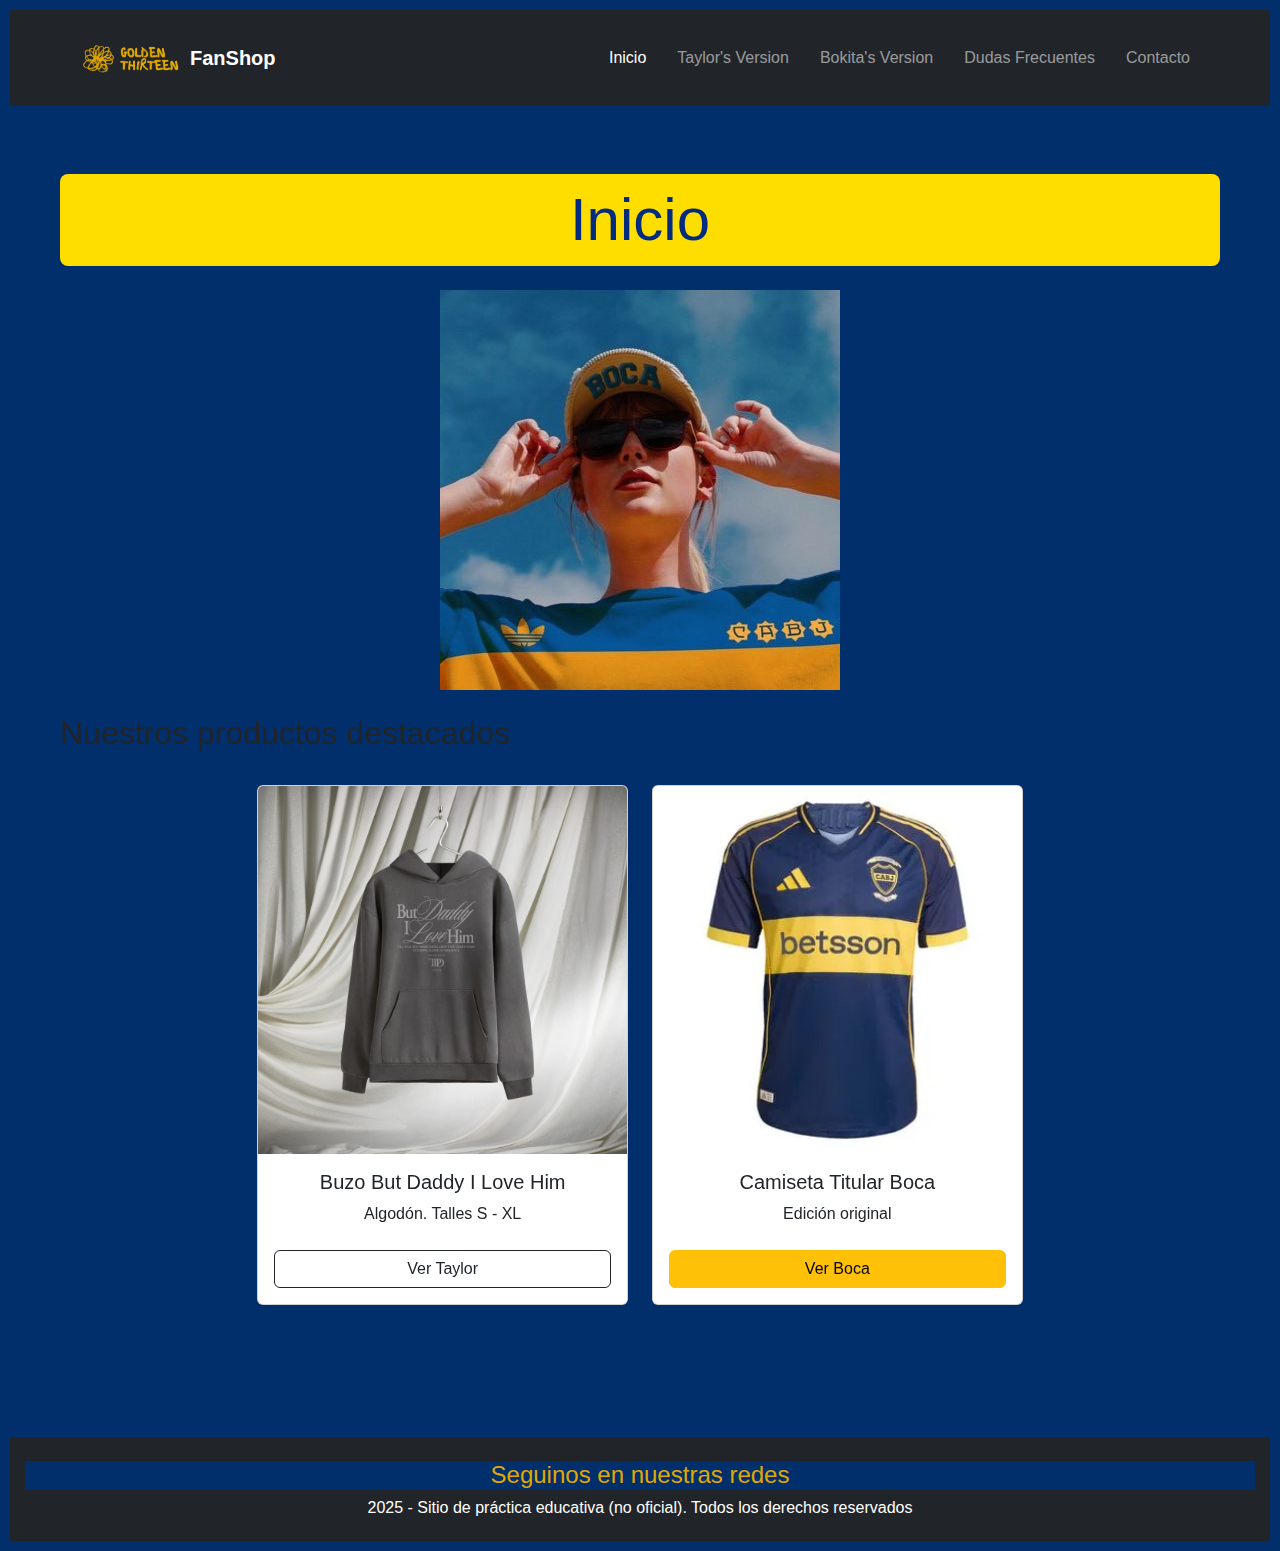
<file: index.html>
<!DOCTYPE html>
<html lang="es">
<head>
  <meta charset="UTF-8"/>
  <meta name="viewport" content="width=device-width, initial-scale=1"/>
  <title>FanShop — Taylor & Boca</title>
  <meta name="description" content="FanShop con productos inspirados en Taylor Swift y Boca Juniors. Envíos a todo el país.">
  <link rel="canonical" href="https://tusitio-ejemplo.com/">

  <meta property="og:title" content="FanShop — Taylor & Boca">
  <meta property="og:description" content="Buzos, remeras y accesorios.">
  <meta property="og:type" content="website">
  <meta property="og:image" content="imagenes/og-cover.jpg">

  <link href="https://cdn.jsdelivr.net/npm/bootstrap@5.3.2/dist/css/bootstrap.min.css" rel="stylesheet"/>
  <link href="https://unpkg.com/aos@2.3.4/dist/aos.css" rel="stylesheet"/>
  <link rel="stylesheet" href="style.css"/>
</head>
<body id="inicio">
  <header class="bg-dark text-white p-3">
    <div class="container">
      <nav class="navbar navbar-expand-lg navbar-dark">
        <a class="navbar-brand d-flex align-items-center gap-2" href="index.html">
          <img src="imagenes/logo.png" alt="Logo del sitio" class="logo"/>
          <span class="fw-bold">FanShop</span>
        </a>
        <button class="navbar-toggler" type="button" data-bs-toggle="collapse" data-bs-target="#menu" aria-controls="menu" aria-expanded="false" aria-label="Abrir menú">
          <span class="navbar-toggler-icon"></span>
        </button>
        <div class="collapse navbar-collapse" id="menu">
          <ul class="navbar-nav ms-auto">
            <li class="nav-item"><a class="nav-link active" aria-current="page" href="index.html">Inicio</a></li>
            <li class="nav-item"><a class="nav-link" href="pages/taylorsversion.html">Taylor's Version</a></li>
            <li class="nav-item"><a class="nav-link" href="pages/bokitasversion.html">Bokita's Version</a></li>
            <li class="nav-item"><a class="nav-link" href="pages/dudas-frecuentes.html">Dudas Frecuentes</a></li>
            <li class="nav-item"><a class="nav-link" href="pages/contacto.html">Contacto</a></li>
          </ul>
        </div>
      </nav>
    </div>
  </header>

  <main class="container my-5">
    <h1 class="titulo text-center">Inicio</h1>

    <section class="text-center my-4 galeria" data-aos="fade-up">
      <img src="imagenes/taylor-bostera.jpg" alt="Taylor Swift con camiseta de Boca Juniors" class="img-fluid"/>
    </section>

    <section aria-labelledby="destacados-title" data-aos="fade-up" data-aos-delay="150">
      <h2 id="destacados-title" class="mt-4">Nuestros productos destacados</h2>
      
      <div class="row g-4 mt-2 justify-content-center">
  <article class="col-12 col-sm-6 col-lg-4">
    <div class="card h-100 text-center">
      <img src="imagenes/Buzo-butdaddy.webp" class="card-img-top" alt="Buzo TTPD">
      <div class="card-body d-flex flex-column">
        <h3 class="h5">Buzo But Daddy I Love Him</h3>
        <p class="mb-4">Algodón. Talles S - XL</p>
        <a href="pages/taylorsversion.html" class="btn btn-outline-dark mt-auto">Ver Taylor</a>
      </div>
    </div>
  </article>

  <article class="col-12 col-sm-6 col-lg-4">
    <div class="card h-100 text-center">
      <img src="imagenes/camiseta-2526.webp" class="card-img-top" alt="Camiseta Titular Boca">
      <div class="card-body d-flex flex-column">
        <h3 class="h5">Camiseta Titular Boca</h3>
        <p class="mb-4">Edición original</p>
        <a href="pages/bokitasversion.html" class="btn btn-warning mt-auto">Ver Boca</a>
      </div>
    </div>
  </article>
</div>

    </section>
  </main>

  <footer class="bg-dark text-white text-center py-4">
    <h4 class="mb-2">Seguinos en nuestras redes</h4>
    <h6 class="m-0">2025 - Sitio de práctica educativa (no oficial). Todos los derechos reservados</h6>
  </footer>

  <script src="https://cdn.jsdelivr.net/npm/bootstrap@5.3.2/dist/js/bootstrap.bundle.min.js"></script>
  <script src="https://unpkg.com/aos@2.3.4/dist/aos.js"></script>
  <script>AOS.init({ once:true, duration:800, easing:'ease-out' });</script>
</body>
</html>
</file>
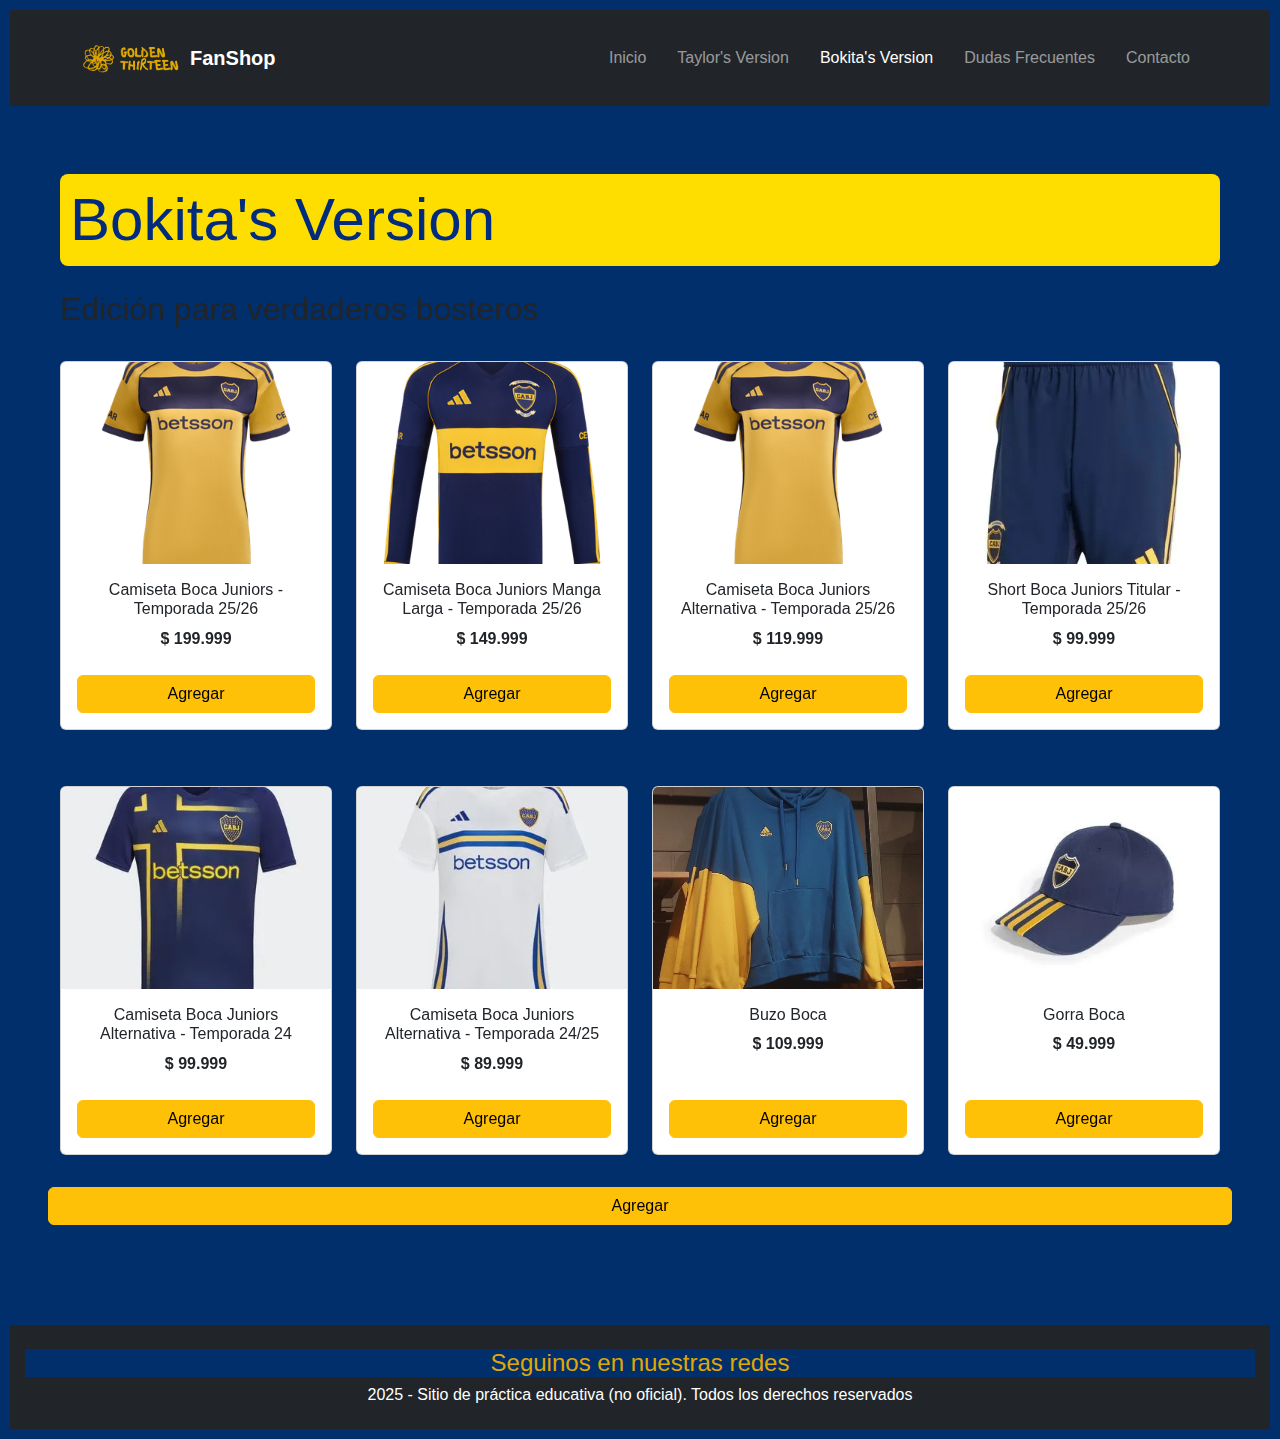
<file: pages/bokitasversion.html>
<!DOCTYPE html>
<html lang="es">
<head>
  <meta charset="UTF-8"/>
  <meta name="viewport" content="width=device-width, initial-scale=1"/>
  <title>Bokita's Version — FanShop</title>
  <meta name="description" content="Catálogo xeneize: camisetas, buzos y accesorios de Boca Juniors.">
  <link href="https://cdn.jsdelivr.net/npm/bootstrap@5.3.2/dist/css/bootstrap.min.css" rel="stylesheet"/>
  <link href="https://unpkg.com/aos@2.3.4/dist/aos.css" rel="stylesheet"/>
  <link rel="stylesheet" href="../style.css"/>
</head>
<body>
  <header class="bg-dark text-white p-3">
    <div class="container">
      <nav class="navbar navbar-expand-lg navbar-dark">
        <a class="navbar-brand d-flex align-items-center gap-2" href="../index.html">
          <img src="../imagenes/logo.png" alt="Logo del sitio" class="logo"/>
          <span class="fw-bold">FanShop</span>
        </a>
        <button class="navbar-toggler" type="button" data-bs-toggle="collapse" data-bs-target="#menu" aria-controls="menu" aria-expanded="false" aria-label="Abrir menú">
          <span class="navbar-toggler-icon"></span>
        </button>
        <div class="collapse navbar-collapse" id="menu">
          <ul class="navbar-nav ms-auto">
            <li class="nav-item"><a class="nav-link" href="../index.html">Inicio</a></li>
            <li class="nav-item"><a class="nav-link" href="taylorsversion.html">Taylor's Version</a></li>
            <li class="nav-item"><a class="nav-link active" aria-current="page" href="bokitasversion.html">Bokita's Version</a></li>
            <li class="nav-item"><a class="nav-link" href="dudas-frecuentes.html">Dudas Frecuentes</a></li>
            <li class="nav-item"><a class="nav-link" href="contacto.html">Contacto</a></li>
          </ul>
        </div>
      </nav>
    </div>
  </header>

  <main class="container my-5">
    <h1 class="titulo">Bokita's Version</h1>

    <section class="mt-4" data-aos="fade-up">
      <h2>Edición para verdaderos bosteros</h2>

      <div class="row g-4 mt-1 productos">

        <article class="col-12 col-sm-6 col-lg-3">
          <div class="card h-100 text-center">
            <img src="../imagenes/camiseta-2526alt.png" class="card-img-top" alt="Camiseta Temporada 25/26">
            <div class="card-body d-flex flex-column">
              <h3 class="h6">Camiseta Boca Juniors - Temporada 25/26</h3>
              <p class="fw-bold mb-4">$ 199.999</p>
              <button class="btn btn-warning mt-auto">Agregar</button>
            </div>
          </div>
        </article>

        <article class="col-12 col-sm-6 col-lg-3">
          <div class="card h-100 text-center">
            <img src="../imagenes/camiseta-2526larga.png" class="card-img-top" alt="Camiseta Temporada 25/26 larga">
            <div class="card-body d-flex flex-column">
              <h3 class="h6">Camiseta Boca Juniors Manga Larga - Temporada 25/26</h3>
              <p class="fw-bold mb-4">$ 149.999</p>
              <button class="btn btn-warning mt-auto">Agregar</button>
            </div>
          </div>
        </article>

         <article class="col-12 col-sm-6 col-lg-3">
          <div class="card h-100 text-center">
            <img src="../imagenes/camiseta-2526alt.png" class="card-img-top" alt="Camiseta Temporada 25/26 alternativa">
            <div class="card-body d-flex flex-column">
              <h3 class="h6">Camiseta Boca Juniors Alternativa - Temporada 25/26</h3>
              <p class="fw-bold mb-4">$ 119.999</p>
              <button class="btn btn-warning mt-auto">Agregar</button>
            </div>
          </div>
        </article>

         <article class="col-12 col-sm-6 col-lg-3">
          <div class="card h-100 text-center">
            <img src="../imagenes/shorttitular-2526.webp" class="card-img-top" alt="Short titular 25">
            <div class="card-body d-flex flex-column">
              <h3 class="h6">Short Boca Juniors Titular - Temporada 25/26</h3>
              <p class="fw-bold mb-4">$ 99.999</p>
              <button class="btn btn-warning mt-auto">Agregar</button>
            </div>
          </div>
        </article>

        <article class="col-12 col-sm-6 col-lg-3">
          <div class="card h-100 text-center">
            <img src="../imagenes/camiseta-2024.webp" class="card-img-top" alt="Camiseta Temporada 2024">
            <div class="card-body d-flex flex-column">
              <h3 class="h6">Camiseta Boca Juniors Alternativa - Temporada 24</h3>
              <p class="fw-bold mb-4">$ 99.999</p>
              <button class="btn btn-warning mt-auto">Agregar</button>
            </div>
          </div>
        </article>

        <article class="col-12 col-sm-6 col-lg-3">
          <div class="card h-100 text-center">
            <img src="../imagenes/camisetaalter-2425.webp" class="card-img-top" alt="Camiseta Temporada 24/25">
            <div class="card-body d-flex flex-column">
              <h3 class="h6">Camiseta Boca Juniors Alternativa - Temporada 24/25</h3>
              <p class="fw-bold mb-4">$ 89.999</p>
              <button class="btn btn-warning mt-auto">Agregar</button>
            </div>
          </div>
        </article>

        <article class="col-12 col-sm-6 col-lg-3">
          <div class="card h-100 text-center">
            <img src="../imagenes/buzo-boca.jpeg" class="card-img-top" alt="Buzo de Boca Juniors">
            <div class="card-body d-flex flex-column">
              <h3 class="h6">Buzo Boca</h3>
              <p class="fw-bold mb-4">$ 109.999</p>
              <button class="btn btn-warning mt-auto">Agregar</button>
            </div>
          </div>
        </article>

        <article class="col-12 col-sm-6 col-lg-3">
          <div class="card h-100 text-center">
            <img src="../imagenes/gorraboca.webp" class="card-img-top" alt="Gorra de Boca Juniors">
            <div class="card-body d-flex flex-column">
              <h3 class="h6">Gorra Boca</h3>
              <p class="fw-bold mb-4">$ 49.999</p>
              <button class="btn btn-warning mt-auto">Agregar</button>
            </div>
          </div>
        </article>

              <button class="btn btn-warning mt-auto">Agregar</button>
            </div>
          </div>
        </article>
      </div>
    </section>
  </main>

  <footer class="bg-dark text-white text-center py-4">
    <h4 class="mb-2">Seguinos en nuestras redes</h4>
    <h6 class="m-0">2025 - Sitio de práctica educativa (no oficial). Todos los derechos reservados</h6>
  </footer>

  <script src="https://cdn.jsdelivr.net/npm/bootstrap@5.3.2/dist/js/bootstrap.bundle.min.js"></script>
  <script src="https://unpkg.com/aos@2.3.4/dist/aos.js"></script>
  <script>AOS.init({ once:true, duration:800, easing:'ease-out' });</script>
</body>
</html>
</file>
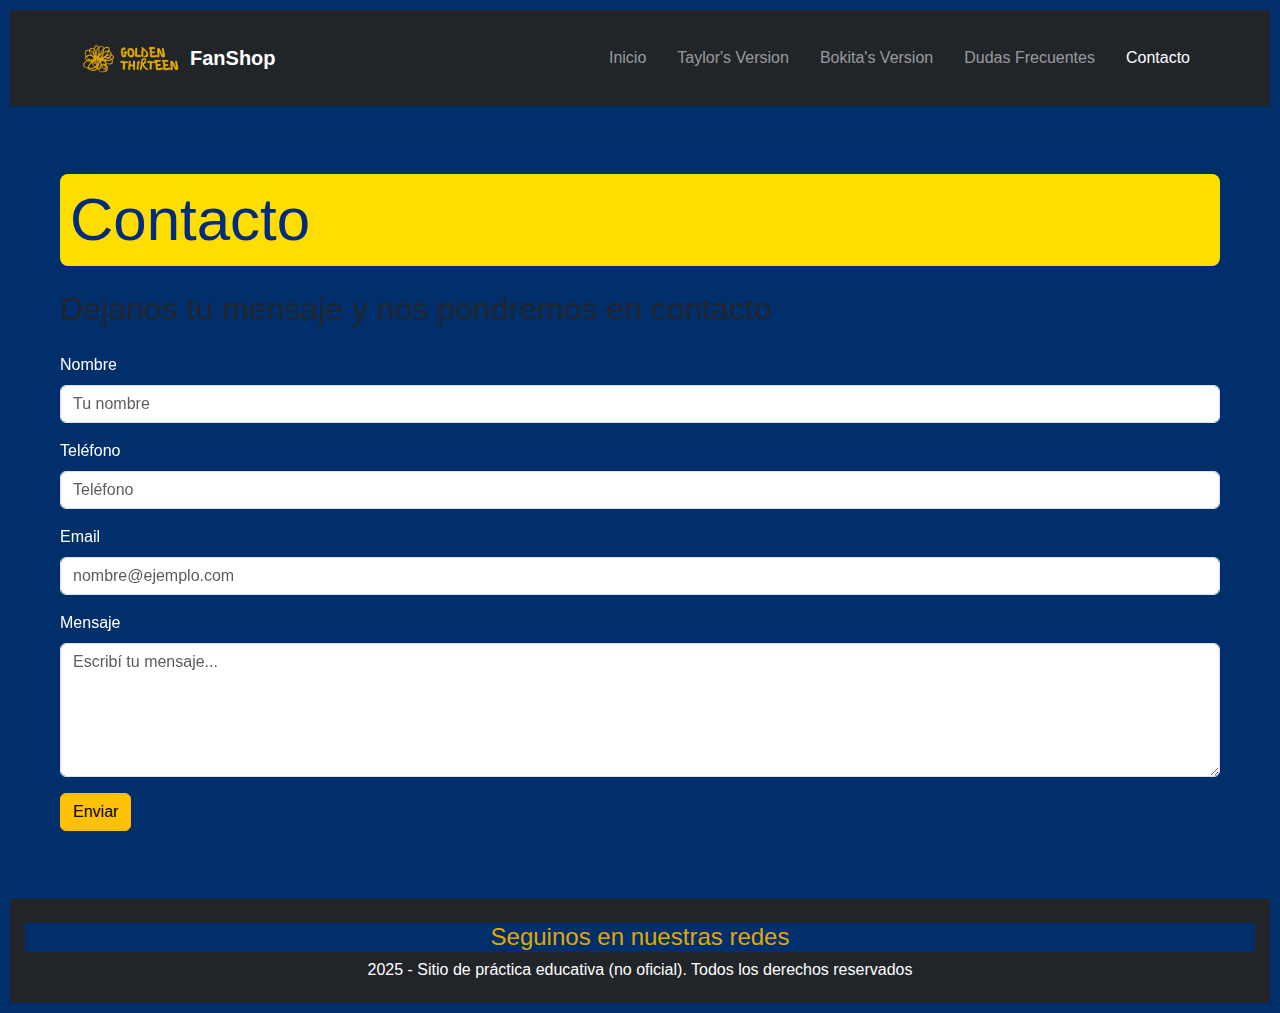
<file: pages/contacto.html>
<!DOCTYPE html>
<html lang="es">
<head>
  <meta charset="UTF-8"/>
  <meta name="viewport" content="width=device-width, initial-scale=1"/>
  <title>Contacto — FanShop</title>
  <meta name="description" content="Contactanos por compras, envíos y medios de pago.">

  <link href="https://cdn.jsdelivr.net/npm/bootstrap@5.3.2/dist/css/bootstrap.min.css" rel="stylesheet"/>
  <link href="https://unpkg.com/aos@2.3.4/dist/aos.css" rel="stylesheet"/>
  <link rel="stylesheet" href="../style.css"/>
</head>
<body>
  <header class="bg-dark text-white p-3">
    <div class="container">
      <nav class="navbar navbar-expand-lg navbar-dark">
        <a class="navbar-brand d-flex align-items-center gap-2" href="../index.html">
          <img src="../imagenes/logo.png" alt="Logo del sitio" class="logo"/>
          <span class="fw-bold">FanShop</span>
        </a>
        <button class="navbar-toggler" type="button" data-bs-toggle="collapse" data-bs-target="#menu" aria-controls="menu" aria-expanded="false" aria-label="Abrir menú">
          <span class="navbar-toggler-icon"></span>
        </button>
        <div class="collapse navbar-collapse" id="menu">
          <ul class="navbar-nav ms-auto">
            <li class="nav-item"><a class="nav-link" href="../index.html">Inicio</a></li>
            <li class="nav-item"><a class="nav-link" href="taylorsversion.html">Taylor's Version</a></li>
            <li class="nav-item"><a class="nav-link" href="bokitasversion.html">Bokita's Version</a></li>
            <li class="nav-item"><a class="nav-link" href="dudas-frecuentes.html">Dudas Frecuentes</a></li>
            <li class="nav-item"><a class="nav-link active" aria-current="page" href="contacto.html">Contacto</a></li>
          </ul>
        </div>
      </nav>
    </div>
  </header>

  <main class="container my-5">
    <h1 class="titulo">Contacto</h1>
    <h2 class="mt-4" data-aos="fade-up">Dejanos tu mensaje y nos pondremos en contacto</h2>

    <form class="mt-4" novalidate data-aos="fade-up" data-aos-delay="150">
      <div class="mb-3">
        <label for="nombre" class="form-label text-white">Nombre</label>
        <input type="text" class="form-control" id="nombre" placeholder="Tu nombre" required>
      </div>
      <div class="mb-3">
        <label for="telefono" class="form-label text-white">Teléfono</label>
        <input type="tel" class="form-control" id="telefono" placeholder="Teléfono">
      </div>
      <div class="mb-3">
        <label for="email" class="form-label text-white">Email</label>
        <input type="email" class="form-control" id="email" placeholder="nombre@ejemplo.com" required>
      </div>
      <div class="mb-3">
        <label for="mensaje" class="form-label text-white">Mensaje</label>
        <textarea class="form-control" id="mensaje" rows="5" placeholder="Escribí tu mensaje..." required></textarea>
      </div>
      <button type="submit" class="btn btn-warning">Enviar</button>
    </form>
  </main>

  <footer class="bg-dark text-white text-center py-4">
    <h4 class="mb-2">Seguinos en nuestras redes</h4>
    <h6 class="m-0">2025 - Sitio de práctica educativa (no oficial). Todos los derechos reservados</h6>
  </footer>

  <script src="https://cdn.jsdelivr.net/npm/bootstrap@5.3.2/dist/js/bootstrap.bundle.min.js"></script>
  <script src="https://unpkg.com/aos@2.3.4/dist/aos.js"></script>
  <script>AOS.init({ once:true, duration:800, easing:'ease-out' });</script>
</body>
</html>
</file>
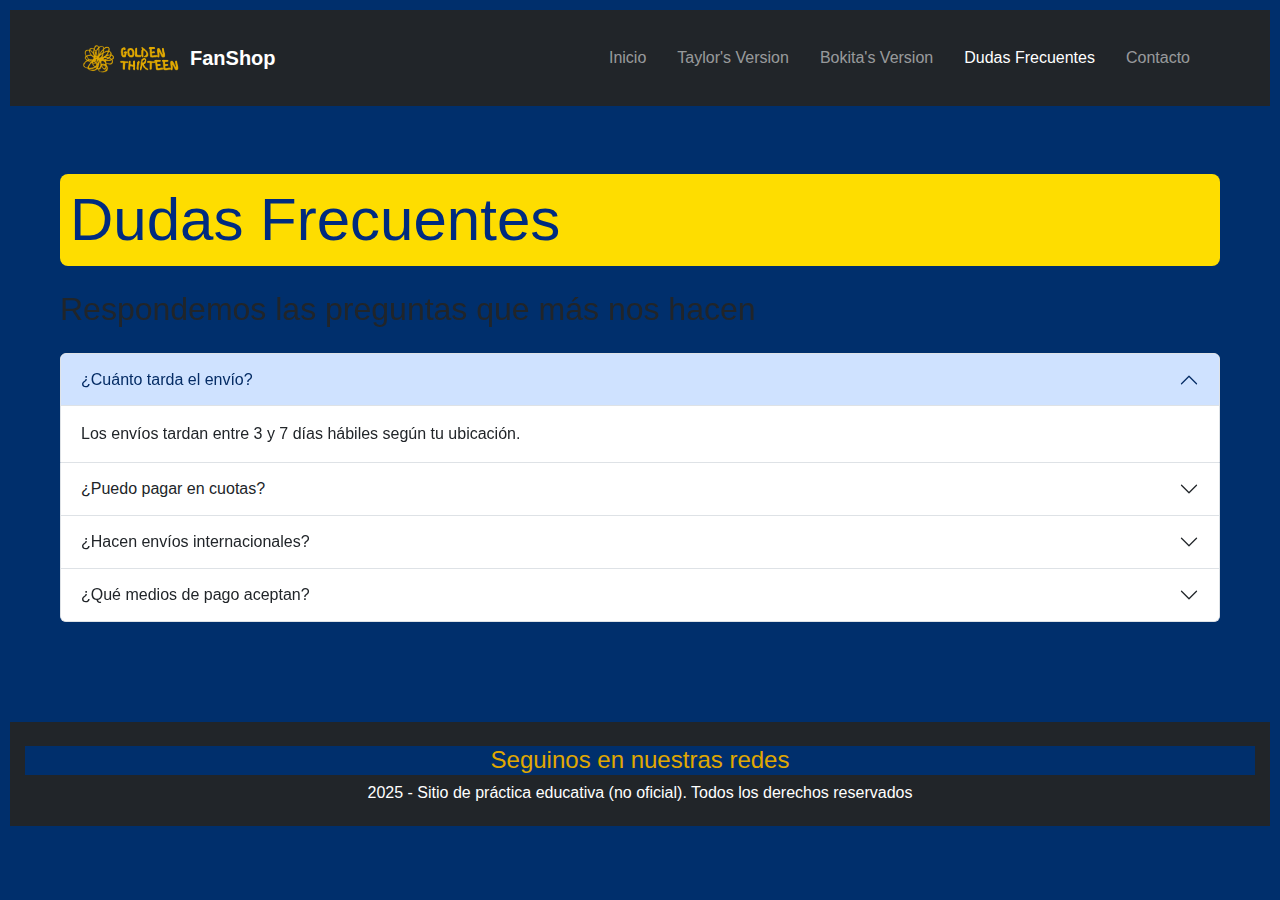
<file: pages/dudas-frecuentes.html>
<!DOCTYPE html>
<html lang="es">
<head>
  <meta charset="UTF-8"/>
  <meta name="viewport" content="width=device-width, initial-scale=1"/>
  <title>Dudas Frecuentes — FanShop</title>
  <meta name="description" content="Preguntas frecuentes sobre envíos, pagos y cobertura.">

  <link href="https://cdn.jsdelivr.net/npm/bootstrap@5.3.2/dist/css/bootstrap.min.css" rel="stylesheet"/>
  <link href="https://unpkg.com/aos@2.3.4/dist/aos.css" rel="stylesheet"/>
  <link rel="stylesheet" href="../style.css"/>
</head>
<body>
  <header class="bg-dark text-white p-3">
    <div class="container">
      <nav class="navbar navbar-expand-lg navbar-dark">
        <a class="navbar-brand d-flex align-items-center gap-2" href="../index.html">
          <img src="../imagenes/logo.png" alt="Logo del sitio" class="logo"/>
          <span class="fw-bold">FanShop</span>
        </a>
        <button class="navbar-toggler" type="button" data-bs-toggle="collapse" data-bs-target="#menu" aria-controls="menu" aria-expanded="false" aria-label="Abrir menú">
          <span class="navbar-toggler-icon"></span>
        </button>
        <div class="collapse navbar-collapse" id="menu">
          <ul class="navbar-nav ms-auto">
            <li class="nav-item"><a class="nav-link" href="../index.html">Inicio</a></li>
            <li class="nav-item"><a class="nav-link" href="taylorsversion.html">Taylor's Version</a></li>
            <li class="nav-item"><a class="nav-link" href="bokitasversion.html">Bokita's Version</a></li>
            <li class="nav-item"><a class="nav-link active" aria-current="page" href="dudas-frecuentes.html">Dudas Frecuentes</a></li>
            <li class="nav-item"><a class="nav-link" href="contacto.html">Contacto</a></li>
          </ul>
        </div>
      </nav>
    </div>
  </header>

  <main class="container my-5">
    <h1 class="titulo">Dudas Frecuentes</h1>

    <section class="mt-4" data-aos="fade-up">
      <h2>Respondemos las preguntas que más nos hacen</h2>
      <div class="accordion mt-4" id="accordionPreguntas">
        <div class="accordion-item">
          <h2 class="accordion-header" id="pregunta1">
            <button class="accordion-button" type="button" data-bs-toggle="collapse" data-bs-target="#respuesta1" aria-expanded="true" aria-controls="respuesta1">
              ¿Cuánto tarda el envío?
            </button>
          </h2>
          <div id="respuesta1" class="accordion-collapse collapse show" aria-labelledby="pregunta1" data-bs-parent="#accordionPreguntas">
            <div class="accordion-body">
              Los envíos tardan entre 3 y 7 días hábiles según tu ubicación.
            </div>
          </div>
        </div>

        <div class="accordion-item">
          <h2 class="accordion-header" id="pregunta2">
            <button class="accordion-button collapsed" type="button" data-bs-toggle="collapse" data-bs-target="#respuesta2" aria-expanded="false" aria-controls="respuesta2">
              ¿Puedo pagar en cuotas?
            </button>
          </h2>
          <div id="respuesta2" class="accordion-collapse collapse" aria-labelledby="pregunta2" data-bs-parent="#accordionPreguntas">
            <div class="accordion-body">
              Sí, aceptamos cuotas con tarjetas a través de MercadoPago.
            </div>
          </div>
        </div>

        <div class="accordion-item">
          <h2 class="accordion-header" id="pregunta3">
            <button class="accordion-button collapsed" type="button" data-bs-toggle="collapse" data-bs-target="#respuesta3" aria-expanded="false" aria-controls="respuesta3">
              ¿Hacen envíos internacionales?
            </button>
          </h2>
          <div id="respuesta3" class="accordion-collapse collapse" aria-labelledby="pregunta3" data-bs-parent="#accordionPreguntas">
            <div class="accordion-body">
              Por el momento solo realizamos envíos dentro de Argentina.
            </div>
          </div>
        </div>

        <div class="accordion-item">
          <h2 class="accordion-header" id="pregunta4">
            <button class="accordion-button collapsed" type="button" data-bs-toggle="collapse" data-bs-target="#respuesta4" aria-expanded="false" aria-controls="respuesta4">
              ¿Qué medios de pago aceptan?
            </button>
          </h2>
          <div id="respuesta4" class="accordion-collapse collapse" aria-labelledby="pregunta4" data-bs-parent="#accordionPreguntas">
            <div class="accordion-body">
              Aceptamos todas las tarjetas bancarias y no bancarias de Argentina, así como MercadoPago.
            </div>
          </div>
        </div>
      </div>
    </section>
  </main>

  <footer class="bg-dark text-white text-center py-4">
    <h4 class="mb-2">Seguinos en nuestras redes</h4>
    <h6 class="m-0">2025 - Sitio de práctica educativa (no oficial). Todos los derechos reservados</h6>
  </footer>

  <script src="https://cdn.jsdelivr.net/npm/bootstrap@5.3.2/dist/js/bootstrap.bundle.min.js"></script>
  <script src="https://unpkg.com/aos@2.3.4/dist/aos.js"></script>
  <script>AOS.init({ once:true, duration:800, easing:'ease-out' });</script>
</body>
</html>
</file>
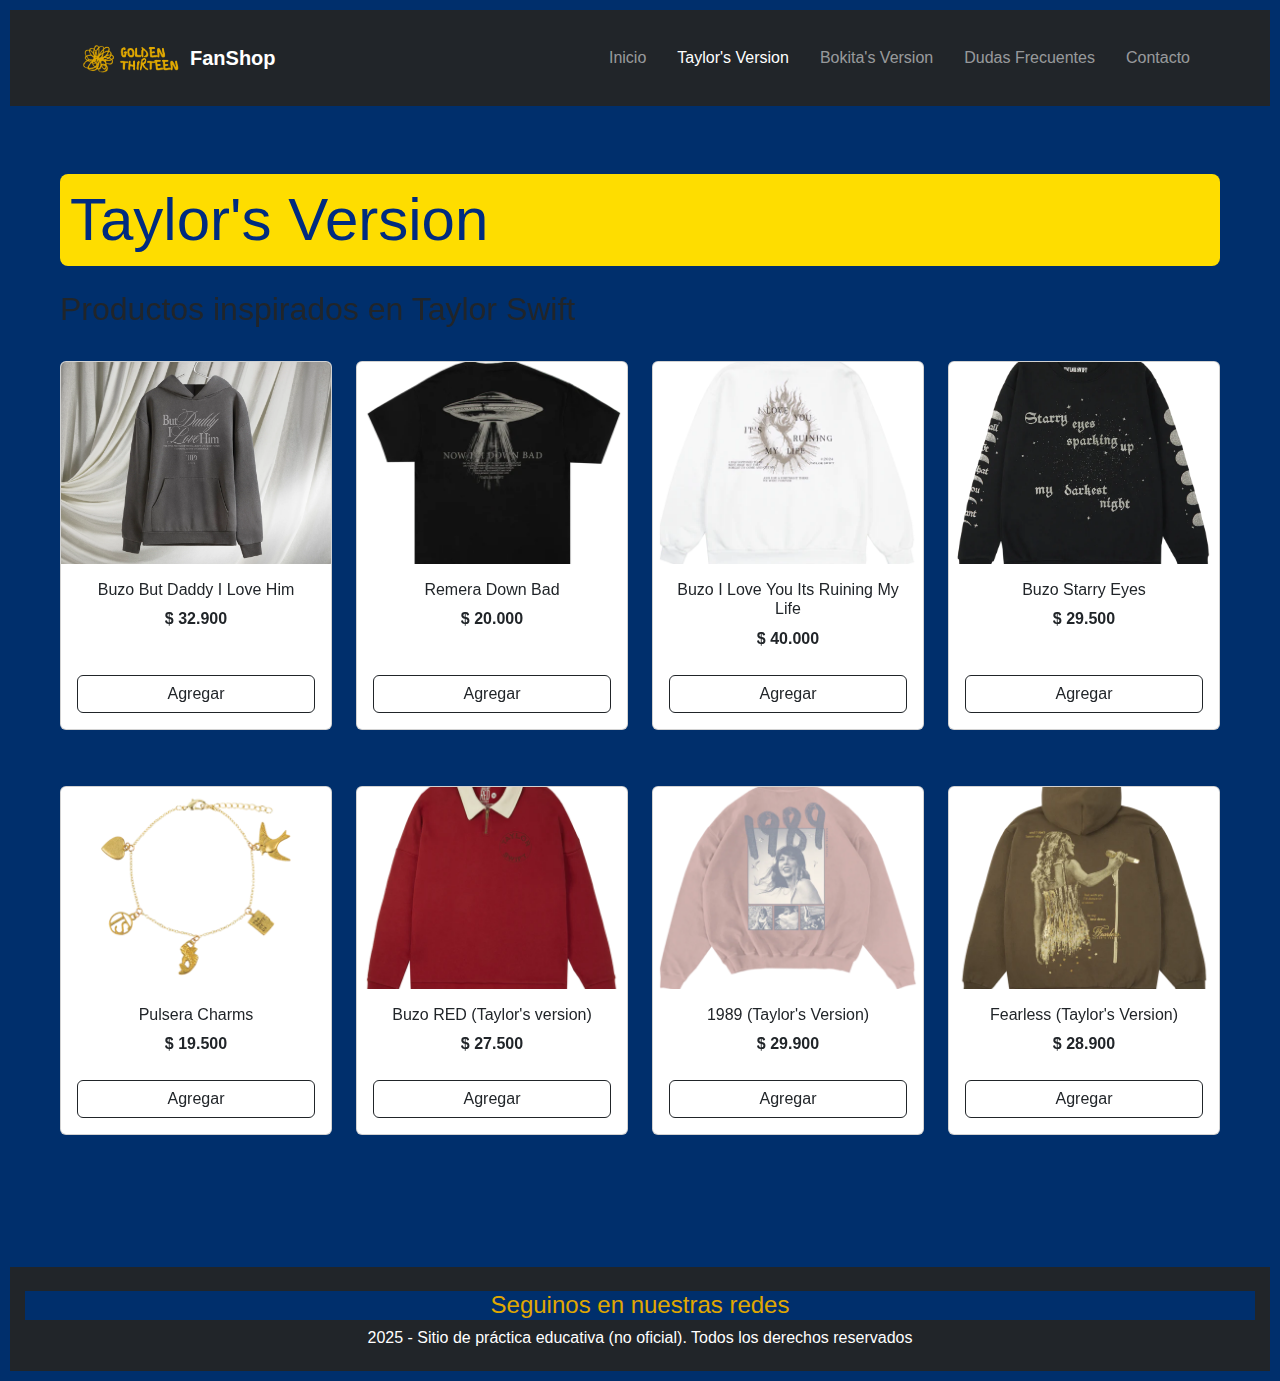
<file: pages/taylorsversion.html>
<!DOCTYPE html>
<html lang="es">
<head>
  <meta charset="UTF-8"/>
  <meta name="viewport" content="width=device-width, initial-scale=1"/>
  <title>Taylor's Version — FanShop</title>
  <meta name="description" content="Catálogo de productos inspirados en Taylor Swift: remeras, buzos y accesorios.">
  <link href="https://cdn.jsdelivr.net/npm/bootstrap@5.3.2/dist/css/bootstrap.min.css" rel="stylesheet"/>
  <link href="https://unpkg.com/aos@2.3.4/dist/aos.css" rel="stylesheet"/>
  <link rel="stylesheet" href="../style.css"/>
</head>
<body>
  <header class="bg-dark text-white p-3">
    <div class="container">
      <nav class="navbar navbar-expand-lg navbar-dark">
        <a class="navbar-brand d-flex align-items-center gap-2" href="../index.html">
          <img src="../imagenes/logo.png" alt="Logo del sitio" class="logo"/>
          <span class="fw-bold">FanShop</span>
        </a>
        <button class="navbar-toggler" type="button" data-bs-toggle="collapse" data-bs-target="#menu" aria-controls="menu" aria-expanded="false" aria-label="Abrir menú">
          <span class="navbar-toggler-icon"></span>
        </button>
        <div class="collapse navbar-collapse" id="menu">
          <ul class="navbar-nav ms-auto">
            <li class="nav-item"><a class="nav-link" href="../index.html">Inicio</a></li>
            <li class="nav-item"><a class="nav-link active" aria-current="page" href="taylorsversion.html">Taylor's Version</a></li>
            <li class="nav-item"><a class="nav-link" href="bokitasversion.html">Bokita's Version</a></li>
            <li class="nav-item"><a class="nav-link" href="dudas-frecuentes.html">Dudas Frecuentes</a></li>
            <li class="nav-item"><a class="nav-link" href="contacto.html">Contacto</a></li>
          </ul>
        </div>
      </nav>
    </div>
  </header>

  <main class="container my-5">
    <h1 class="titulo">Taylor's Version</h1>

    <section class="mt-4" data-aos="fade-up">
      <h2>Productos inspirados en Taylor Swift</h2>

      <div class="row g-4 mt-1 productos">

        <article class="col-12 col-sm-6 col-lg-3">
          <div class="card h-100 text-center">
            <img src="../imagenes/Buzo-butdaddy.webp" class="card-img-top" alt="Buzo Taylor TTPD">
            <div class="card-body d-flex flex-column">
              <h3 class="h6">Buzo But Daddy I Love Him</h3>
              <p class="fw-bold mb-4">$ 32.900</p>
              <button class="btn btn-outline-dark mt-auto">Agregar</button>
            </div>
          </div>
        </article>

        <article class="col-12 col-sm-6 col-lg-3">
          <div class="card h-100 text-center">
            <img src="../imagenes/remera-downbad.webp" class="card-img-top" alt="Remera Down Bad">
            <div class="card-body d-flex flex-column">
              <h3 class="h6">Remera Down Bad</h3>
              <p class="fw-bold mb-4">$ 20.000</p>
              <button class="btn btn-outline-dark mt-auto">Agregar</button>
            </div>
          </div>
        </article>

         <article class="col-12 col-sm-6 col-lg-3">
          <div class="card h-100 text-center">
            <img src="../imagenes/Buzo-iloveyou.webp" class="card-img-top" alt="Buzo I Love You">
            <div class="card-body d-flex flex-column">
              <h3 class="h6">Buzo I Love You Its Ruining My Life</h3>
              <p class="fw-bold mb-4">$ 40.000</p>
              <button class="btn btn-outline-dark mt-auto">Agregar</button>
            </div>
          </div>
        </article>

        <article class="col-12 col-sm-6 col-lg-3">
          <div class="card h-100 text-center">
            <img src="../imagenes/buzo-rep.webp" class="card-img-top" alt="Buzo REP">
            <div class="card-body d-flex flex-column">
              <h3 class="h6">Buzo Starry Eyes</h3>
              <p class="fw-bold mb-4">$ 29.500</p>
              <button class="btn btn-outline-dark mt-auto">Agregar</button>
            </div>
          </div>
        </article>

        <article class="col-12 col-sm-6 col-lg-3">
          <div class="card h-100 text-center">
            <img src="../imagenes/charms.webp" class="card-img-top" alt="Charms">
            <div class="card-body d-flex flex-column">
              <h3 class="h6">Pulsera Charms</h3>
              <p class="fw-bold mb-4">$ 19.500</p>
              <button class="btn btn-outline-dark mt-auto">Agregar</button>
            </div>
          </div>
        </article>

        <article class="col-12 col-sm-6 col-lg-3">
          <div class="card h-100 text-center">
            <img src="../imagenes/buzo-red.webp" class="card-img-top" alt="Buzo RED (Taylor's Version)">
            <div class="card-body d-flex flex-column">
              <h3 class="h6">Buzo RED (Taylor's version)</h3>
              <p class="fw-bold mb-4">$ 27.500</p>
              <button class="btn btn-outline-dark mt-auto">Agregar</button>
            </div>
          </div>
        </article>

        <article class="col-12 col-sm-6 col-lg-3">
          <div class="card h-100 text-center">
            <img src="../imagenes/tv-1989.webp" class="card-img-top" alt="Portada del álbum 1989 (Taylor's Version)">
            <div class="card-body d-flex flex-column">
              <h3 class="h6">1989 (Taylor's Version)</h3>
              <p class="fw-bold mb-4">$ 29.900</p>
              <button class="btn btn-outline-dark mt-auto">Agregar</button>
            </div>
          </div>
        </article>

        <article class="col-12 col-sm-6 col-lg-3">
          <div class="card h-100 text-center">
            <img src="../imagenes/fearless-tv.webp" class="card-img-top" alt="Portada del álbum Fearless (Taylor's Version)">
            <div class="card-body d-flex flex-column">
              <h3 class="h6">Fearless (Taylor's Version)</h3>
              <p class="fw-bold mb-4">$ 28.900</p>
              <button class="btn btn-outline-dark mt-auto">Agregar</button>
            </div>
          </div>
        </article>
      </div>
    </section>
  </main>

  <footer class="bg-dark text-white text-center py-4">
    <h4 class="mb-2">Seguinos en nuestras redes</h4>
    <h6 class="m-0">2025 - Sitio de práctica educativa (no oficial). Todos los derechos reservados</h6>
  </footer>

  <script src="https://cdn.jsdelivr.net/npm/bootstrap@5.3.2/dist/js/bootstrap.bundle.min.js"></script>
  <script src="https://unpkg.com/aos@2.3.4/dist/aos.js"></script>
  <script>AOS.init({ once:true, duration:800, easing:'ease-out' });</script>
</body>
</html>
</file>
<file: style.css>
body {
  background-color: #002f6c;
  padding: 10px;
  overflow-x: hidden;
  font-family: "Franklin Gothic Medium", "Arial Narrow", Arial, sans-serif;
}

h1 {
  color: #e0a800;
  font-size: 60px;
}

h4 {
  background-color: #002f6c;
  color: #e0a800;
}

.mi-imagen {
  width: 200px;
  height: auto;
}

.mi-imagen2 {
  width: 400px;
  height: auto;
}

.logo {
  width: 100px;
  height: auto;
}

.titulo {
  color: #002b7f;
  background-color: #fedd00;
  padding: 10px;
  border-radius: 8px;
}

main.container {
  max-width: 1200px;
  margin: 0 auto;
  padding: 20px;
}

section,
article {
  margin-bottom: 2rem;
}

nav ul {
  display: flex;
  flex-wrap: wrap;
  gap: 15px;
  justify-content: center;
  padding-left: 0;
  list-style: none;
}

footer {
  padding: 30px 15px;
  text-align: center;
}

@media (max-width: 768px) {
  h1 {
    font-size: 40px;
  }

  .mi-imagen,
  .mi-imagen2,
  .logo {
    width: 100%;
    max-width: 300px;
    height: auto;
  }

  nav ul {
    flex-direction: column;
    gap: 10px;
  }
}

.destacados {
  display: grid;
  grid-template-columns: repeat(auto-fit, minmax(250px, 1fr));
  gap: 1.5rem;
  margin-top: 2rem;
}

.card { 
  transition: transform .2s ease, box-shadow .2s ease; 
}

.card:hover { 
  transform: translateY(-4px); 
  box-shadow: 0 12px 28px rgba(0,0,0,.15); 
}

.btn-outline-light {
   border-color:#fff; 
   color:#fff; 
}

.btn-outline-light:hover {
   background:#fff;
   color:#111; 
}

.galeria img, .productos img {
   display:block; 
   margin:0 auto 1rem; 
   max-width:100%; 
   height:auto; 
}

footer h4, footer h6 {
   margin:0; 
}

.productos .card-img-top {
  width: 100%;
  aspect-ratio: 4 / 3;
  object-fit: cover;
}

.productos img {
  max-width: none;
  margin: 0;
}
</file>
